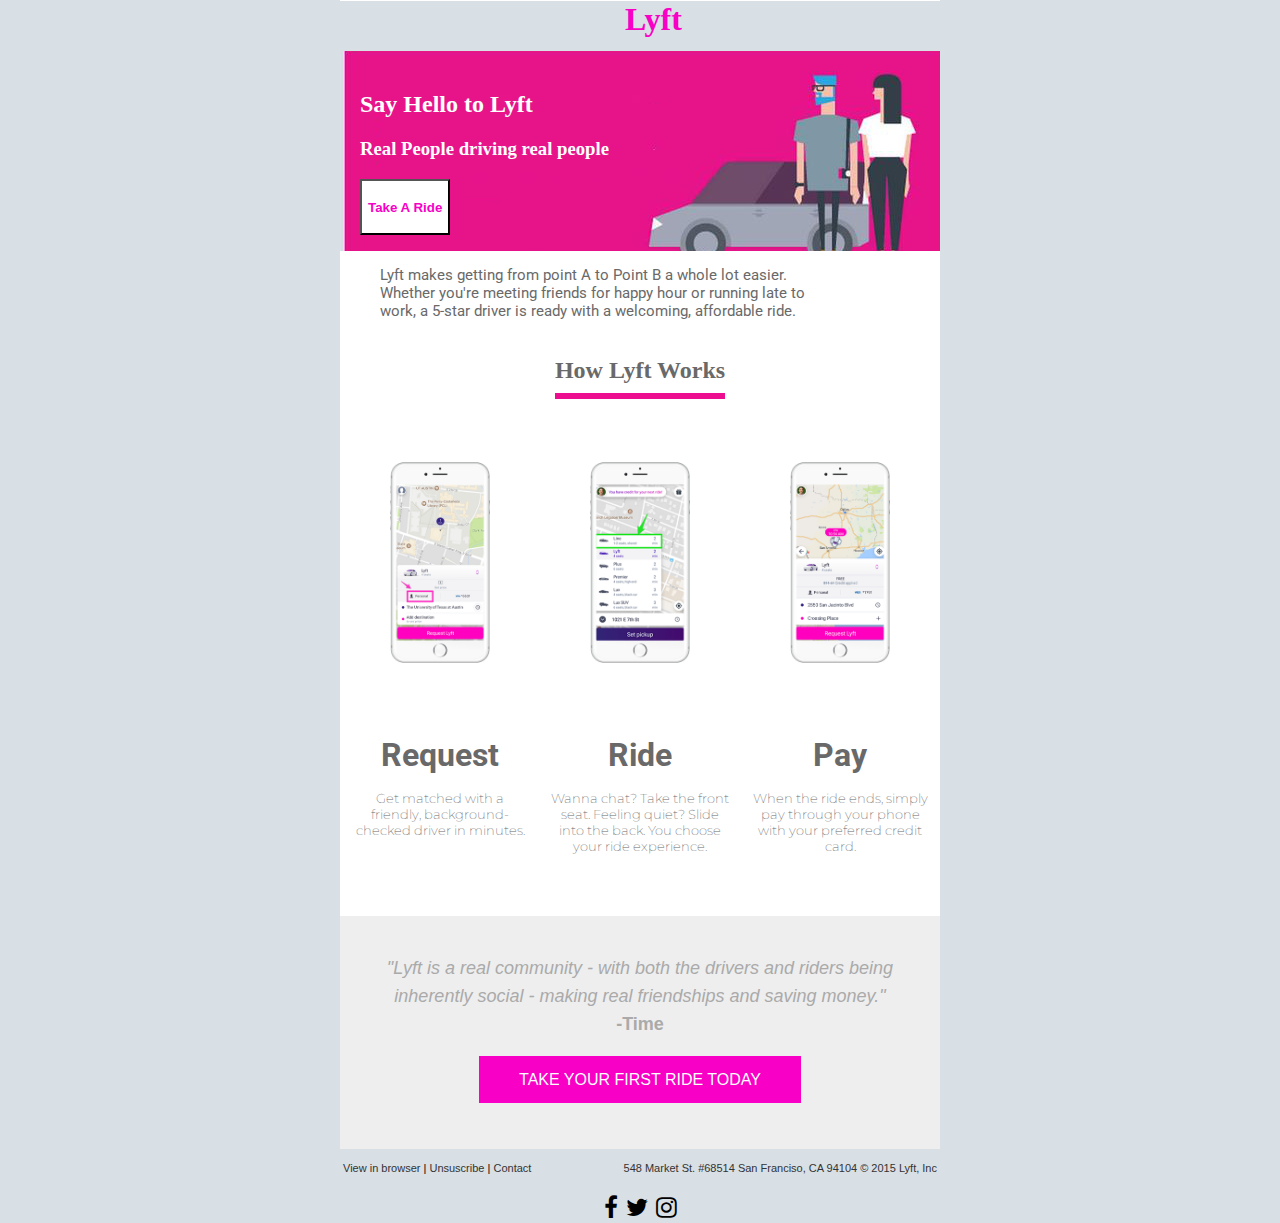
<file: email.html>
<!doctype html>
<html>
  <head>
    <meta name="viewport" content="width=device-width" />
    <meta http-equiv="Content-Type" content="text/html; charset=UTF-8" />
    <link href="https://fonts.googleapis.com/css?family=Montserrat:200,300,400" rel="stylesheet">
    <link href="https://fonts.googleapis.com/css?family=Roboto:100,300,400" rel="stylesheet">
    <title>Simple Transactional Email</title>
    <link rel="stylesheet" href="https://cdnjs.cloudflare.com/ajax/libs/font-awesome/4.7.0/css/font-awesome.min.css">
    <style>
    html {
      box-sizing: border-box;
    }

    *,
    *:before,
    *:after {
      box-sizing: inherit;
    }

    body {
        padding: 0px;
        margin: 0px auto;
        background-color: rgb(216, 223, 229);
        width: 720px;
    }

    .wrapper {
        display: grid;
        background-color: #FFFFFF;
        grid-template-columns: repeat(10 minmax(100px, 1fr));
        grid-template-rows: repeat(10 minmax(200px , 1fr));
        justify-content: center;
        margin-right: 60px;
        margin-left: 60px;
    }

    .heading {
        display: grid;
        width: 100%;
        align-items: center;
        justify-content: center;
        color: dimgrey;
    }

    .heading:after {
        display: block;
        width: 100%;
        content: "";
        height: 6px;
        background: rgb(237, 14, 143);
        margin-top: -80px;
    }

    .phone > * {
        display: grid;
        justify-items: center;
        /* align-items: center; */
    }

    .phone {
        display: grid;
        grid-template-columns: repeat(3, minmax(100px, 200px));
        grid-template-rows: repeat(2, 220px);
        grid-gap: 20px;
        padding: 10px;
        background-color: #FFFFFF;
        color: dimgrey;
        font-family: 'Roboto', sans-serif;
        font-size: 100;
    }

    .phone h5 {
        margin-top: -70px;
        text-align: center;
        font-family: 'Montserrat', sans-serif;
        font-weight: 200;

    }

    .phone__one img{
        width: 100px;
        height: auto;
        justify-items: center;
    }

    .phone__two img{
        width: 100px;
        height: auto;
    }

    .phone__three img{
        width: 100px;
        height: auto;
    }

    p {
        align-content: center;
    }
    </style>
  </head>
  <body>
    <section>
        <div class="wrapper">
            <div id="header">

              <div id="header-top">

                <div id="header-top-content">
                  <h1>Lyft</h1>
                </div> <!-- end of header-top-content -->

              </div>  <!-- end of header-top -->

              <div id="header-mid">

                <div id="header-mid-content">
                  <h2> Say Hello to Lyft<h2>
                  <h3> Real People driving real people</h3>
                  <button id="take-a-ride"><h4>Take A Ride</h4></button>
                </div>  <!-- end of header-mid-content -->

              </div>  <!-- end of header-mid -->

              <div id="header-bottom">
                <p>Lyft makes getting from point A to Point B a whole lot easier.
                  Whether you're meeting friends for happy hour or running late to
                  work, a 5-star driver is ready with a welcoming, affordable ride.
                </p>
              </div>  <!-- end of header-bottom -->


            </div> <!-- end of header id  -->
            <style>
              #header-mid-content{margin-left: 20px; padding-top: 20px; height: 200px}
              #header-top{
                color:#f800c6;
                background-color: rgb(216, 223, 229);
                height: 50px;
                width: 100%;
                margin-top: -20px;
               }
              #header-top-content {margin: 0 auto; width: 30px;}
              #header-mid{
                background-color:#f800c6;
                background-image: url("./images/lyftcarlogo.jpg");
                color: white
              }

              #take-a-ride{background-color: white; color: #f800c6}
              #header-bottom{
               color: dimgrey;
               font-family: 'Roboto', sans-serif;
               margin-bottom: -30px;
              }
              #header-bottom p {width: 450px; margin-left: 40px;font-size: 15px}





            </style>



            <div class="heading">
                <p><h2>How Lyft Works</h2></p>
            </div>

            <div class="phone">
                <div class="phone__one">
                    <p><img src="images/requestpic.png"></p>
                    <p><h1>Request</h1></p>
                    <p><h5>Get matched with a friendly, background-checked driver in minutes.</h5></p>
                </div>
                <div class="phone__two">
                    <p><img src="images/phonepick.png"></p>
                    <p><h1>Ride</h1></p>
                    <p><h5>Wanna chat? Take the front seat. Feeling quiet? Slide into the back. You choose your ride experience.</h5></p>
                </div>
                <div class="phone__three">
                    <p><img src="images/lastpic.png"></p>
                    <p><h1>Pay</h1></p>
                    <p><h5>When the ride ends, simply pay through your phone with your preferred credit card.</h5></p>
                </div>
            </div>

        </div>
    </section>

    <table width="600px" style="background-color: #eee; text-align: center; margin: auto; padding: 30px 20px">
      <tr>
        <td style="font-family: helvetica; font-size: 18px; line-height: 28px; padding: 6px 10px 30px; color: #aaa">
          <i>"Lyft is a real community - with both the drivers and riders being inherently social - making real friendships and saving money."</i>
          <br>
          <b>-Time</b>
        </td>
      </tr>
      <tr>
        <td class="button" >
          <a href="http://www.lyft.com" style="background-color: #f800c6; color: white; width: 400px; padding: 15px 40px; margin: 30px; text-decoration: none; text-transform: uppercase; font-family: helvetica">
            Take your first ride today
          </a>
        </td>
      </tr>
      <tr style="height: 25px"></tr>
    </table>
    <table width="600px" style=" margin: auto; font-family: helvetica; font-size: 11px; margin-top: 10px">
      <tr>
        <td>
          <a href="#" style="text-decoration: none; color:#333">View in browser</a> |
          <a href="#" style="text-decoration: none; color:#333">Unsuscribe</a> |
          <a href="#" style="text-decoration: none; color:#333">Contact</a>
        </td>
        <td style="text-align: right; color: #333">548 Market St. #68514 San Franciso, CA 94104 &copy 2015 Lyft, Inc</td>
      </tr>
    </table>
    <table width="600px" style="margin: auto; text-align:center; margin-top: 15px">
      <tr>
        <td>
          <i class="fa fa-facebook" style="font-size:24px"></i>&nbsp
          <i class="fa fa-twitter" style="font-size:24px"></i>&nbsp
          <i class="fa fa-instagram" style="font-size:24px"></i>
        </td>
      </tr>
    </table>
  </body>
</html>
</file>
